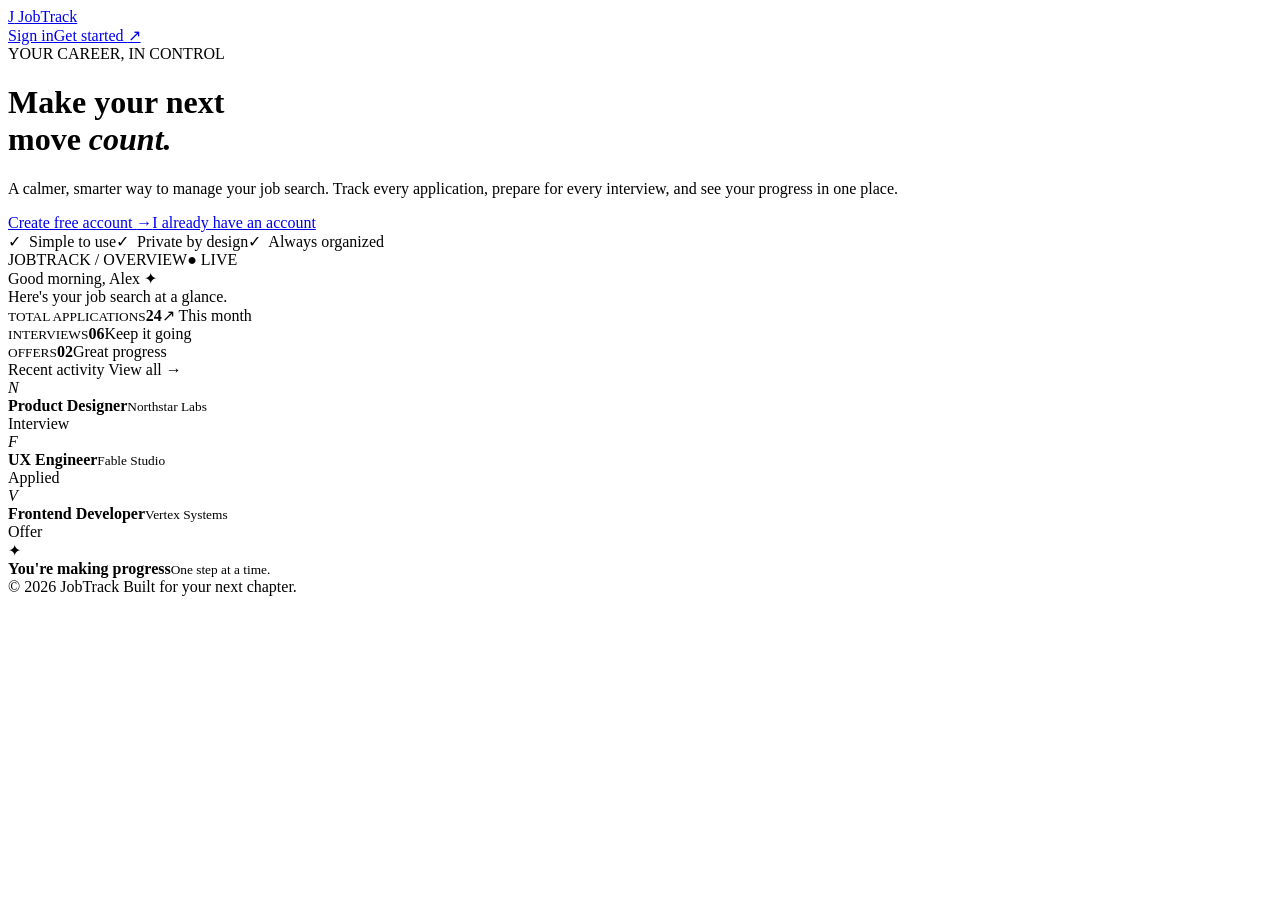
<file: src/main/resources/templates/index.html>
<!DOCTYPE html><html xmlns:th="http://www.thymeleaf.org"><head><meta charset="UTF-8"><meta name="viewport" content="width=device-width, initial-scale=1"><title>JobTrack — Own your job search</title><link rel="stylesheet" th:href="@{/css/style.css}"></head><body class="landing"><nav class="landing-nav"><a class="brand" href="/"><span class="brand-mark">J</span> JobTrack</a><div><a href="/login">Sign in</a><a class="btn btn-primary" href="/register">Get started <span>↗</span></a></div></nav><main class="hero"><div class="hero-copy"><div class="eyebrow"><span class="pulse"></span> YOUR CAREER, IN CONTROL</div><h1>Make your next<br>move <em>count.</em></h1><p class="hero-sub">A calmer, smarter way to manage your job search. Track every application, prepare for every interview, and see your progress in one place.</p><div class="hero-actions"><a class="btn btn-primary btn-large" href="/register">Create free account <span>→</span></a><a class="text-link" href="/login">I already have an account</a></div><div class="trust-row"><span>✓ &nbsp;Simple to use</span><span>✓ &nbsp;Private by design</span><span>✓ &nbsp;Always organized</span></div></div><div class="hero-visual"><div class="visual-glow"></div><div class="mock-window"><div class="mock-head"><div class="mock-dots"><i></i><i></i><i></i></div><span>JOBTRACK / OVERVIEW</span><span class="mock-live">● LIVE</span></div><div class="mock-body"><div class="mock-welcome">Good morning, Alex <span>✦</span></div><div class="mock-caption">Here's your job search at a glance.</div><div class="mock-stats"><div><small>TOTAL APPLICATIONS</small><b>24</b><label>↗ This month</label></div><div><small>INTERVIEWS</small><b>06</b><label>Keep it going</label></div><div><small>OFFERS</small><b>02</b><label>Great progress</label></div></div><div class="mock-table-title">Recent activity <span>View all →</span></div><div class="mock-row"><i class="company-icon purple">N</i><div><b>Product Designer</b><small>Northstar Labs</small></div><span class="pill interview">Interview</span></div><div class="mock-row"><i class="company-icon orange">F</i><div><b>UX Engineer</b><small>Fable Studio</small></div><span class="pill applied">Applied</span></div><div class="mock-row"><i class="company-icon green">V</i><div><b>Frontend Developer</b><small>Vertex Systems</small></div><span class="pill offer">Offer</span></div></div></div><div class="floating-note"><span>✦</span><div><b>You're making progress</b><small>One step at a time.</small></div></div></div></main><footer class="landing-footer">© 2026 JobTrack <span>Built for your next chapter.</span></footer></body></html>
</file>
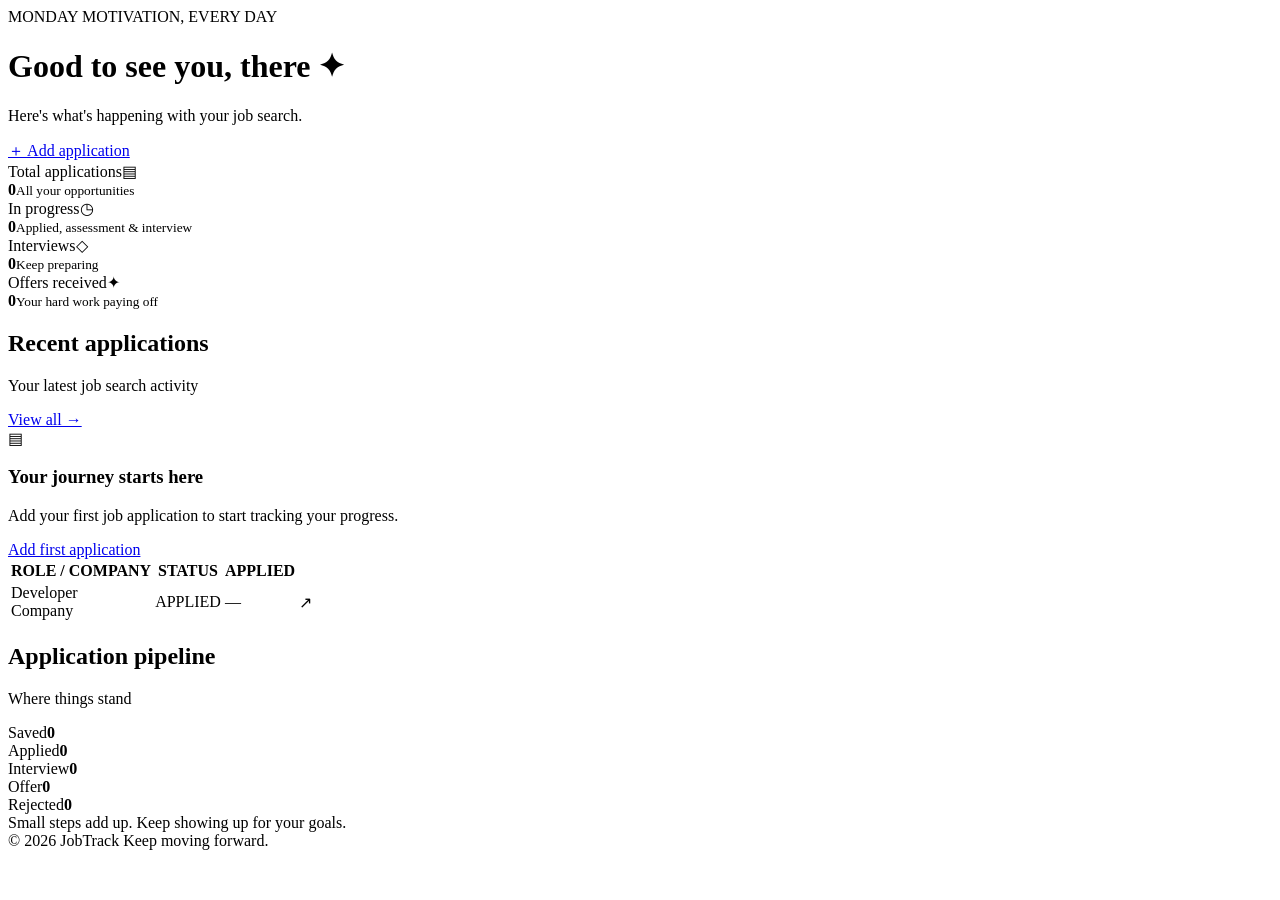
<file: src/main/resources/templates/dashboard.html>
<!DOCTYPE html><html xmlns:th="http://www.thymeleaf.org" xmlns:sec="http://www.thymeleaf.org/extras/spring-security"><head><meta charset="UTF-8"><meta name="viewport" content="width=device-width, initial-scale=1"><title>Dashboard — JobTrack</title><link rel="stylesheet" th:href="@{/css/style.css}"></head><body class="app-page"><div th:replace="~{fragments/header :: *}"></div><div class="app-shell"><div th:replace="~{fragments/side :: *}"></div><main class="main-content"><div class="page-heading"><div><div class="eyebrow">MONDAY MOTIVATION, EVERY DAY</div><h1>Good to see you, <span th:text="${user.fullName.split(' ')[0]}">there</span> <span class="wave">✦</span></h1><p>Here's what's happening with your job search.</p></div><a class="btn btn-primary" href="/applications/new">＋ Add application</a></div><div class="stats-grid"><div class="stat-card"><div class="stat-top"><span>Total applications</span><span class="stat-icon blue">▤</span></div><strong th:text="${stats.total}">0</strong><small>All your opportunities</small></div><div class="stat-card"><div class="stat-top"><span>In progress</span><span class="stat-icon violet">◷</span></div><strong th:text="${stats.applied + stats.assessment + stats.interview}">0</strong><small>Applied, assessment & interview</small></div><div class="stat-card"><div class="stat-top"><span>Interviews</span><span class="stat-icon orange">◇</span></div><strong th:text="${stats.interview}">0</strong><small>Keep preparing</small></div><div class="stat-card"><div class="stat-top"><span>Offers received</span><span class="stat-icon green">✦</span></div><strong th:text="${stats.offer}">0</strong><small>Your hard work paying off</small></div></div><div class="content-grid"><section class="panel recent-panel"><div class="panel-heading"><div><h2>Recent applications</h2><p>Your latest job search activity</p></div><a href="/applications">View all →</a></div><div th:if="${#lists.isEmpty(recent)}" class="empty-state"><div class="empty-icon">▤</div><h3>Your journey starts here</h3><p>Add your first job application to start tracking your progress.</p><a class="btn btn-primary" href="/applications/new">Add first application</a></div><div class="table-wrap" th:unless="${#lists.isEmpty(recent)}"><table><thead><tr><th>ROLE / COMPANY</th><th>STATUS</th><th>APPLIED</th><th></th></tr></thead><tbody><tr th:each="app : ${recent}"><td><a class="job-title" th:href="@{/applications/{id}(id=${app.id})}" th:text="${app.jobTitle}">Developer</a><div class="muted" th:text="${app.company}">Company</div></td><td><span class="status" th:classappend="${app.status.name().toLowerCase()}" th:text="${app.status}">APPLIED</span></td><td class="muted" th:text="${app.appliedDate != null ? #temporals.format(app.appliedDate,'dd MMM yyyy') : '—'}">—</td><td><a class="row-arrow" th:href="@{/applications/{id}(id=${app.id})}">↗</a></td></tr></tbody></table></div></section><aside class="panel progress-panel"><div class="panel-heading"><div><h2>Application pipeline</h2><p>Where things stand</p></div></div><div class="pipeline-row"><span class="dot saved"></span><span>Saved</span><b th:text="${stats.saved}">0</b></div><div class="pipeline-row"><span class="dot applied"></span><span>Applied</span><b th:text="${stats.applied}">0</b></div><div class="pipeline-row"><span class="dot interview"></span><span>Interview</span><b th:text="${stats.interview}">0</b></div><div class="pipeline-row"><span class="dot offer"></span><span>Offer</span><b th:text="${stats.offer}">0</b></div><div class="pipeline-row"><span class="dot rejected"></span><span>Rejected</span><b th:text="${stats.rejected}">0</b></div><div class="pipeline-note">Small steps add up. Keep showing up for your goals.</div></aside></div><footer class="app-footer">© 2026 JobTrack <span>Keep moving forward.</span></footer></main></div></body></html>
</file>
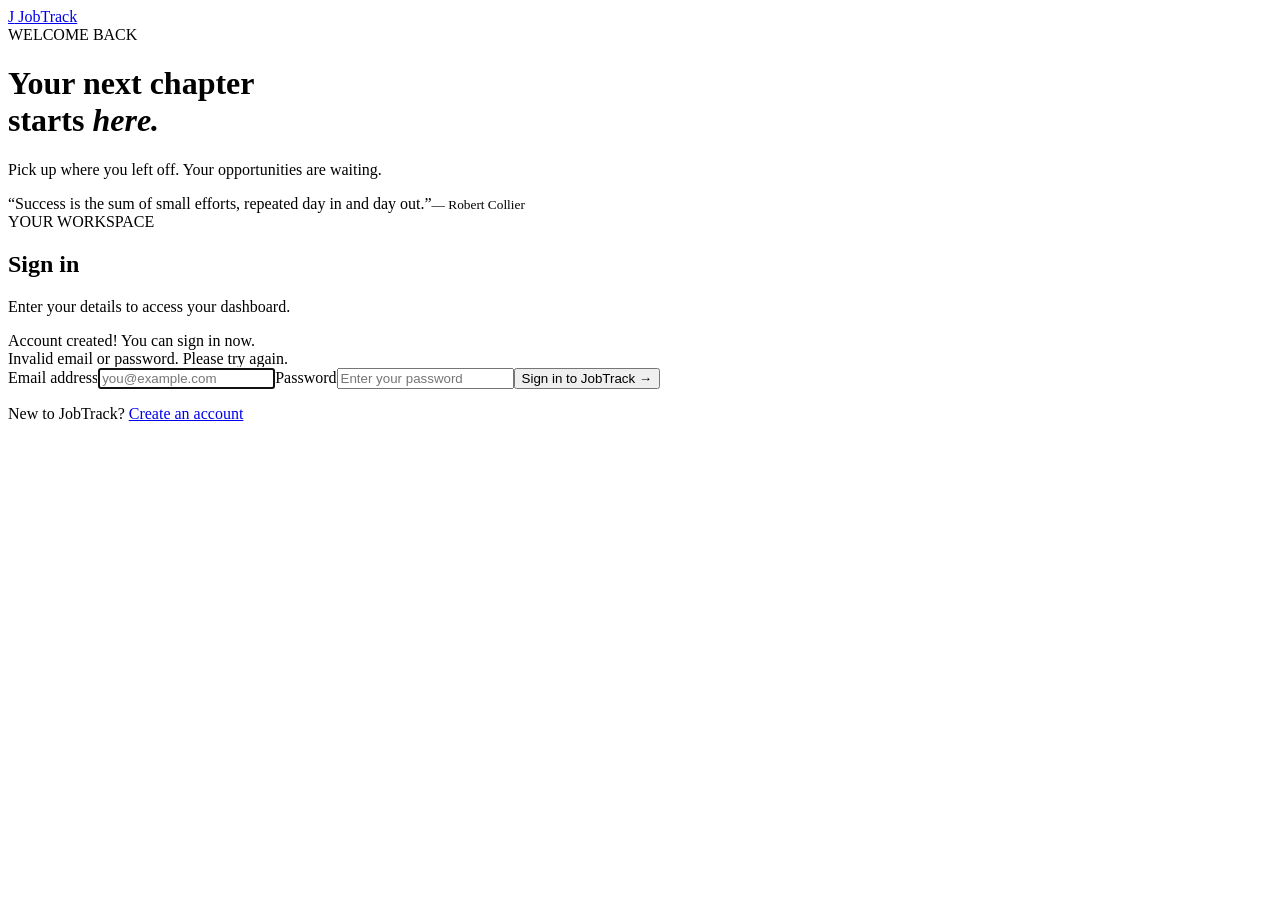
<file: src/main/resources/templates/login.html>
<!DOCTYPE html><html xmlns:th="http://www.thymeleaf.org"><head><meta charset="UTF-8"><meta name="viewport" content="width=device-width, initial-scale=1"><title>Sign in — JobTrack</title><link rel="stylesheet" th:href="@{/css/style.css}"></head><body class="auth-page"><a class="brand auth-brand" href="/"><span class="brand-mark">J</span> JobTrack</a><div class="auth-wrap"><div class="auth-intro"><div class="eyebrow">WELCOME BACK</div><h1>Your next chapter<br>starts <em>here.</em></h1><p>Pick up where you left off. Your opportunities are waiting.</p><div class="auth-quote">“Success is the sum of small efforts, repeated day in and day out.”<small>— Robert Collier</small></div></div><div class="auth-card"><div class="auth-card-head"><div class="eyebrow">YOUR WORKSPACE</div><h2>Sign in</h2><p>Enter your details to access your dashboard.</p></div><div class="alert success" th:if="${param.registered}">Account created! You can sign in now.</div><div class="alert error" th:if="${param.error}">Invalid email or password. Please try again.</div><form method="post" th:action="@{/login}"><label>Email address</label><input type="email" name="username" placeholder="you@example.com" required autofocus><label>Password</label><input type="password" name="password" placeholder="Enter your password" required><button class="btn btn-primary btn-full" type="submit">Sign in to JobTrack <span>→</span></button></form><p class="auth-switch">New to JobTrack? <a href="/register">Create an account</a></p></div></div></body></html>
</file>
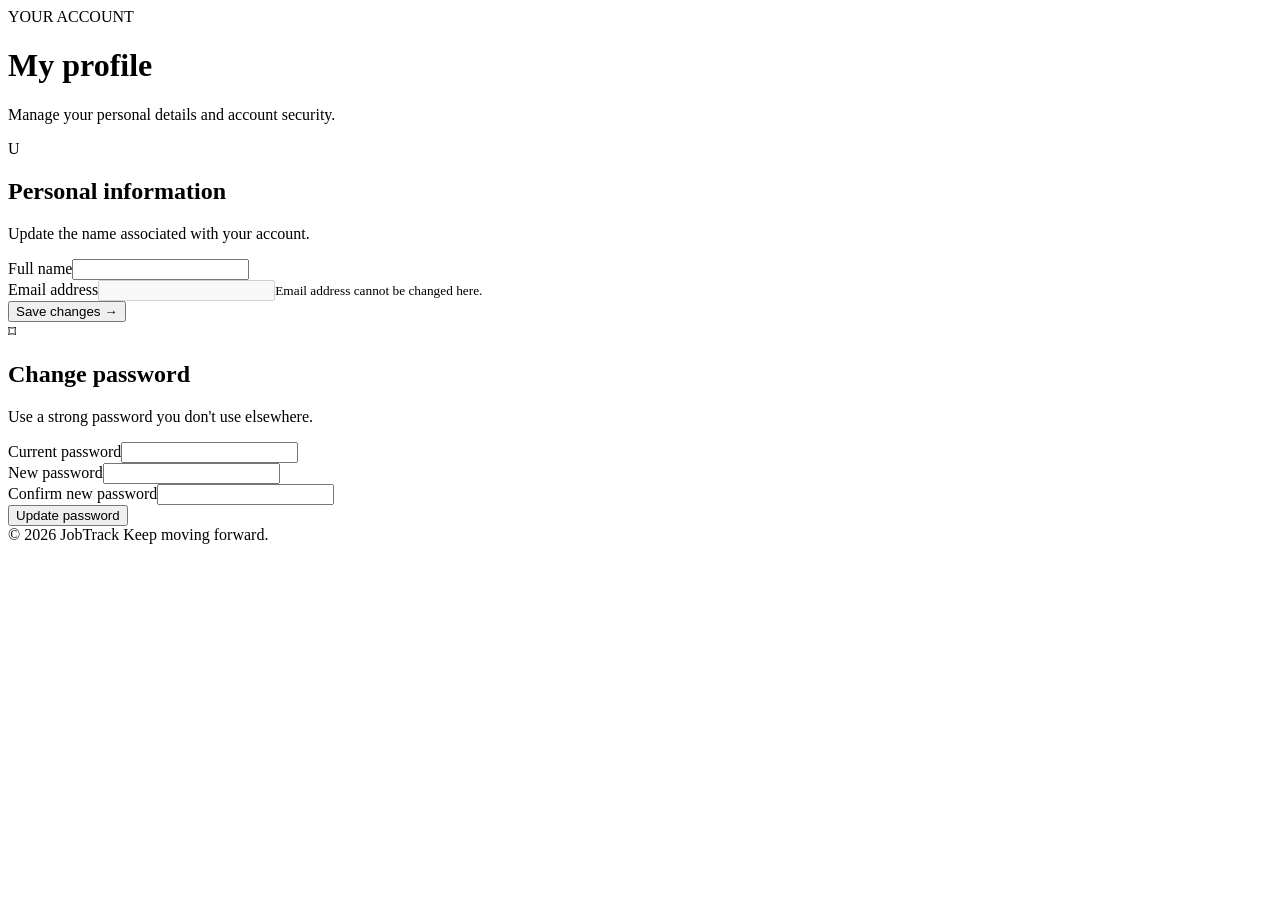
<file: src/main/resources/templates/profile.html>
<!DOCTYPE html><html xmlns:th="http://www.thymeleaf.org"><head><meta charset="UTF-8"><meta name="viewport" content="width=device-width, initial-scale=1"><title>My profile — JobTrack</title><link rel="stylesheet" th:href="@{/css/style.css}"></head><body class="app-page"><div th:replace="~{fragments/header :: *}"></div><div class="app-shell"><div th:replace="~{fragments/side :: *}"></div><main class="main-content narrow-content"><div class="page-heading"><div><div class="eyebrow">YOUR ACCOUNT</div><h1>My profile</h1><p>Manage your personal details and account security.</p></div></div><div class="alert success" th:if="${success}" th:text="${success}"></div><div class="alert error" th:if="${error}" th:text="${error}"></div><section class="panel form-panel profile-panel"><div class="section-title"><div class="avatar" th:text="${user.fullName.substring(0,1).toUpperCase()}">U</div><div><h2>Personal information</h2><p>Update the name associated with your account.</p></div></div><form method="post" th:action="@{/profile}"><div class="form-field"><label>Full name</label><input name="fullName" th:value="${user.fullName}" required maxlength="80"></div><div class="form-field"><label>Email address</label><input th:value="${user.email}" disabled><small class="helper">Email address cannot be changed here.</small></div><button class="btn btn-primary" type="submit">Save changes →</button></form></section><section class="panel form-panel profile-panel"><div class="section-title"><div class="avatar lock-avatar">⌑</div><div><h2>Change password</h2><p>Use a strong password you don't use elsewhere.</p></div></div><form method="post" th:action="@{/profile/password}"><div class="form-field"><label>Current password</label><input type="password" name="currentPassword" required></div><div class="form-field"><label>New password</label><input type="password" name="newPassword" minlength="8" maxlength="72" required></div><div class="form-field"><label>Confirm new password</label><input type="password" name="confirmPassword" minlength="8" maxlength="72" required></div><button class="btn btn-dark" type="submit">Update password</button></form></section><footer class="app-footer">© 2026 JobTrack <span>Keep moving forward.</span></footer></main></div></body></html>
</file>
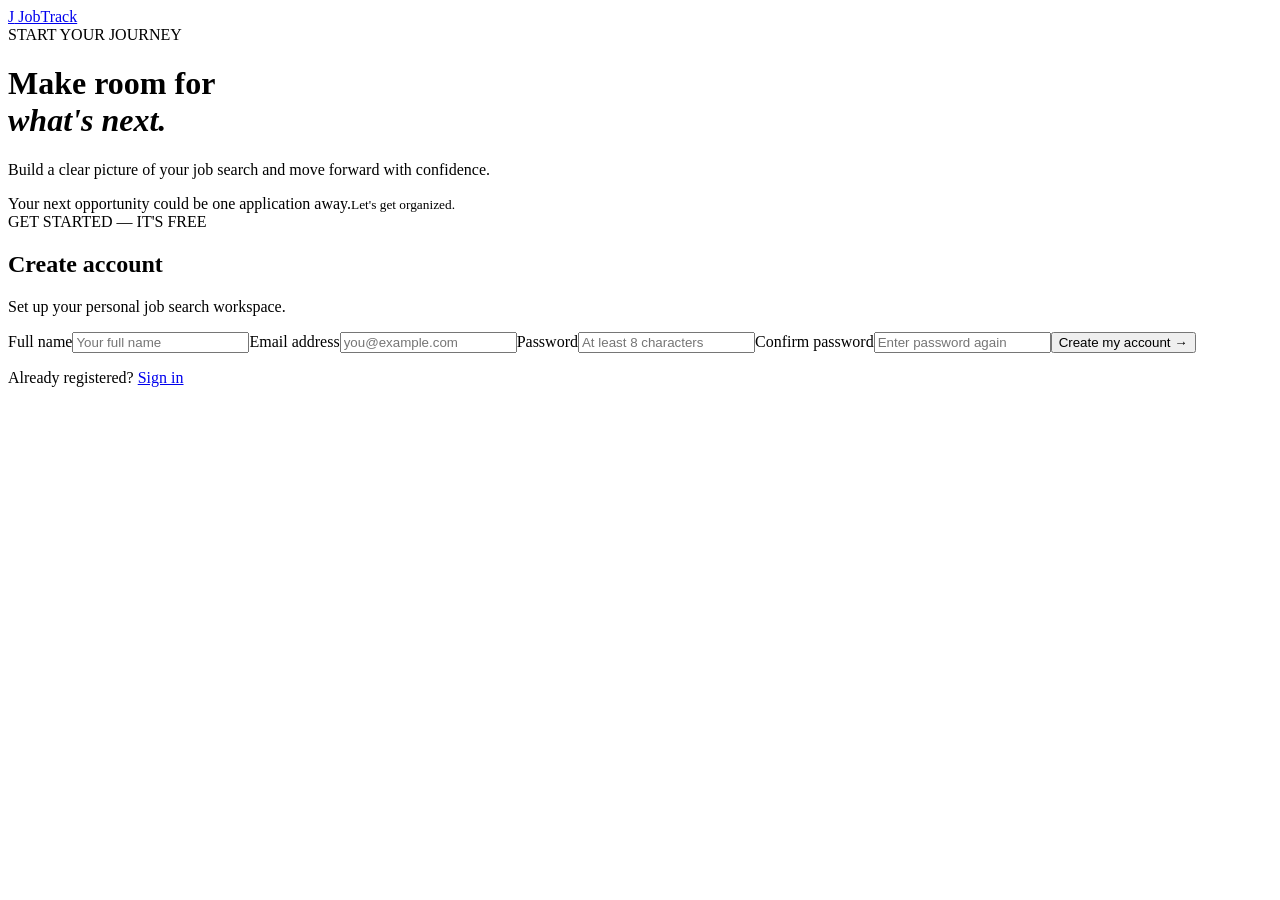
<file: src/main/resources/templates/register.html>
<!DOCTYPE html><html xmlns:th="http://www.thymeleaf.org"><head><meta charset="UTF-8"><meta name="viewport" content="width=device-width, initial-scale=1"><title>Create account — JobTrack</title><link rel="stylesheet" th:href="@{/css/style.css}"></head><body class="auth-page"><a class="brand auth-brand" href="/"><span class="brand-mark">J</span> JobTrack</a><div class="auth-wrap"><div class="auth-intro"><div class="eyebrow">START YOUR JOURNEY</div><h1>Make room for<br><em>what's next.</em></h1><p>Build a clear picture of your job search and move forward with confidence.</p><div class="auth-quote">Your next opportunity could be one application away.<small>Let's get organized.</small></div></div><div class="auth-card"><div class="auth-card-head"><div class="eyebrow">GET STARTED — IT'S FREE</div><h2>Create account</h2><p>Set up your personal job search workspace.</p></div><div class="alert error" th:if="${error}" th:text="${error}"></div><form method="post" th:action="@{/register}" th:object="${form}"><label>Full name</label><input th:field="*{fullName}" placeholder="Your full name" required><small class="field-error" th:errors="*{fullName}"></small><label>Email address</label><input type="email" th:field="*{email}" placeholder="you@example.com" required><small class="field-error" th:errors="*{email}"></small><label>Password</label><input type="password" th:field="*{password}" placeholder="At least 8 characters" minlength="8" required><small class="field-error" th:errors="*{password}"></small><label>Confirm password</label><input type="password" th:field="*{confirmPassword}" placeholder="Enter password again" required><small class="field-error" th:errors="*{confirmPassword}"></small><button class="btn btn-primary btn-full" type="submit">Create my account <span>→</span></button></form><p class="auth-switch">Already registered? <a href="/login">Sign in</a></p></div></div></body></html>
</file>
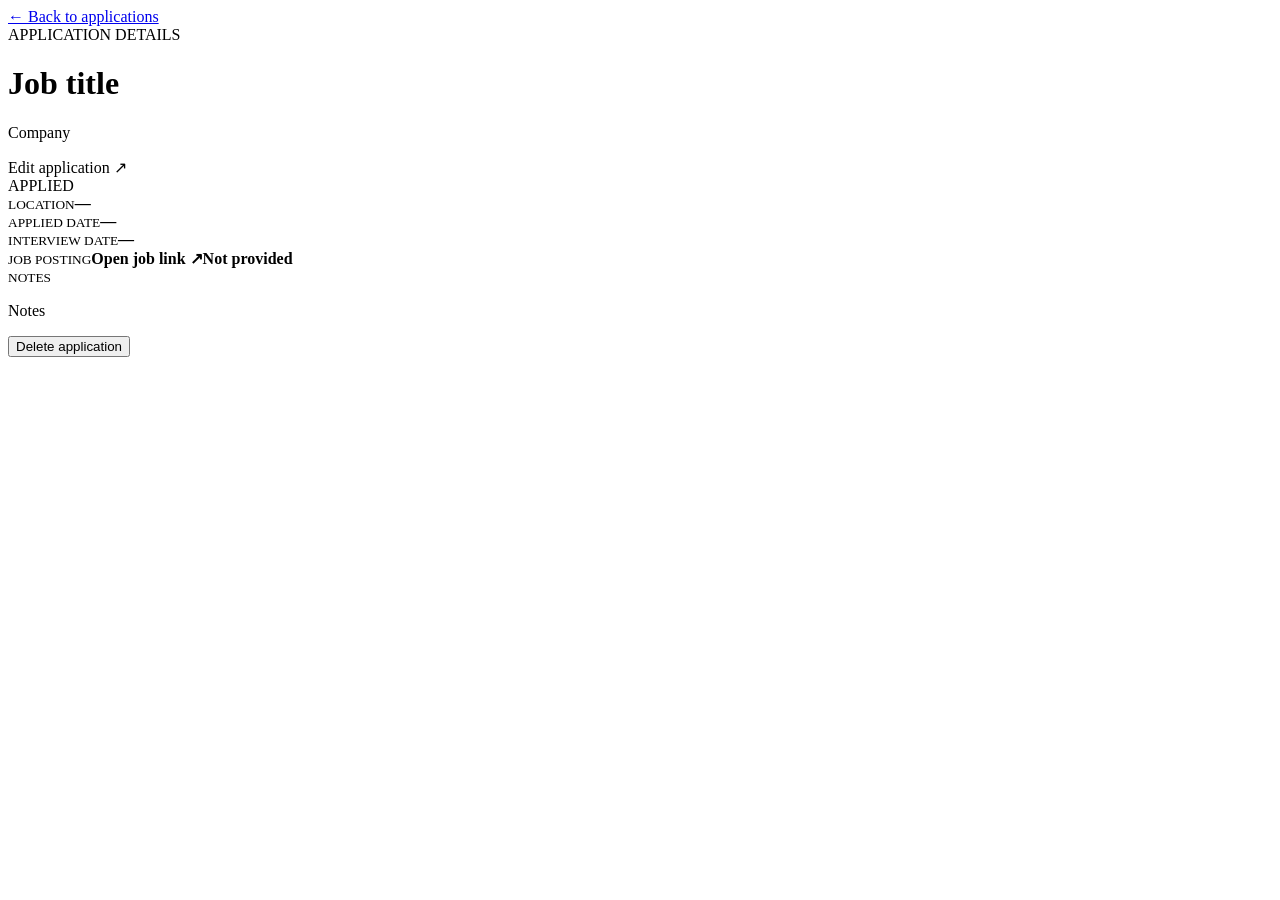
<file: src/main/resources/templates/applications/detail.html>
<!DOCTYPE html><html xmlns:th="http://www.thymeleaf.org"><head><meta charset="UTF-8"><meta name="viewport" content="width=device-width, initial-scale=1"><title>Application details — JobTrack</title><link rel="stylesheet" th:href="@{/css/style.css}"></head><body class="app-page"><div th:replace="~{fragments/header :: *}"></div><div class="app-shell"><div th:replace="~{fragments/side :: *}"></div><main class="main-content narrow-content"><a class="back-link" href="/applications">← Back to applications</a><div class="detail-head"><div><div class="eyebrow">APPLICATION DETAILS</div><h1 th:text="${application.jobTitle}">Job title</h1><p th:text="${application.company}">Company</p></div><a class="btn btn-primary" th:href="@{/applications/{id}/edit(id=${application.id})}">Edit application ↗</a></div><section class="panel detail-panel"><div class="detail-status"><span class="status" th:classappend="${application.status.name().toLowerCase()}" th:text="${application.status}">APPLIED</span></div><div class="detail-grid"><div><small>LOCATION</small><b th:text="${application.location != null && !application.location.isBlank() ? application.location : 'Not specified'}">—</b></div><div><small>APPLIED DATE</small><b th:text="${application.appliedDate != null ? #temporals.format(application.appliedDate,'dd MMM yyyy') : 'Not specified'}">—</b></div><div><small>INTERVIEW DATE</small><b th:text="${application.interviewDate != null ? #temporals.format(application.interviewDate,'dd MMM yyyy') : 'Not scheduled'}">—</b></div><div><small>JOB POSTING</small><b th:if="${application.jobUrl != null && !application.jobUrl.isBlank()}"><a th:href="${application.jobUrl}" target="_blank" rel="noopener">Open job link ↗</a></b><b th:unless="${application.jobUrl != null && !application.jobUrl.isBlank()}">Not provided</b></div></div><div class="notes-block"><small>NOTES</small><p th:text="${application.notes != null && !application.notes.isBlank() ? application.notes : 'No notes added yet.'}">Notes</p></div><form class="delete-form" th:action="@{/applications/{id}/delete(id=${application.id})}" method="post" onsubmit="return confirm('Delete this application permanently?')"><button class="delete-link" type="submit">Delete application</button></form></section></main></div></body></html>
</file>
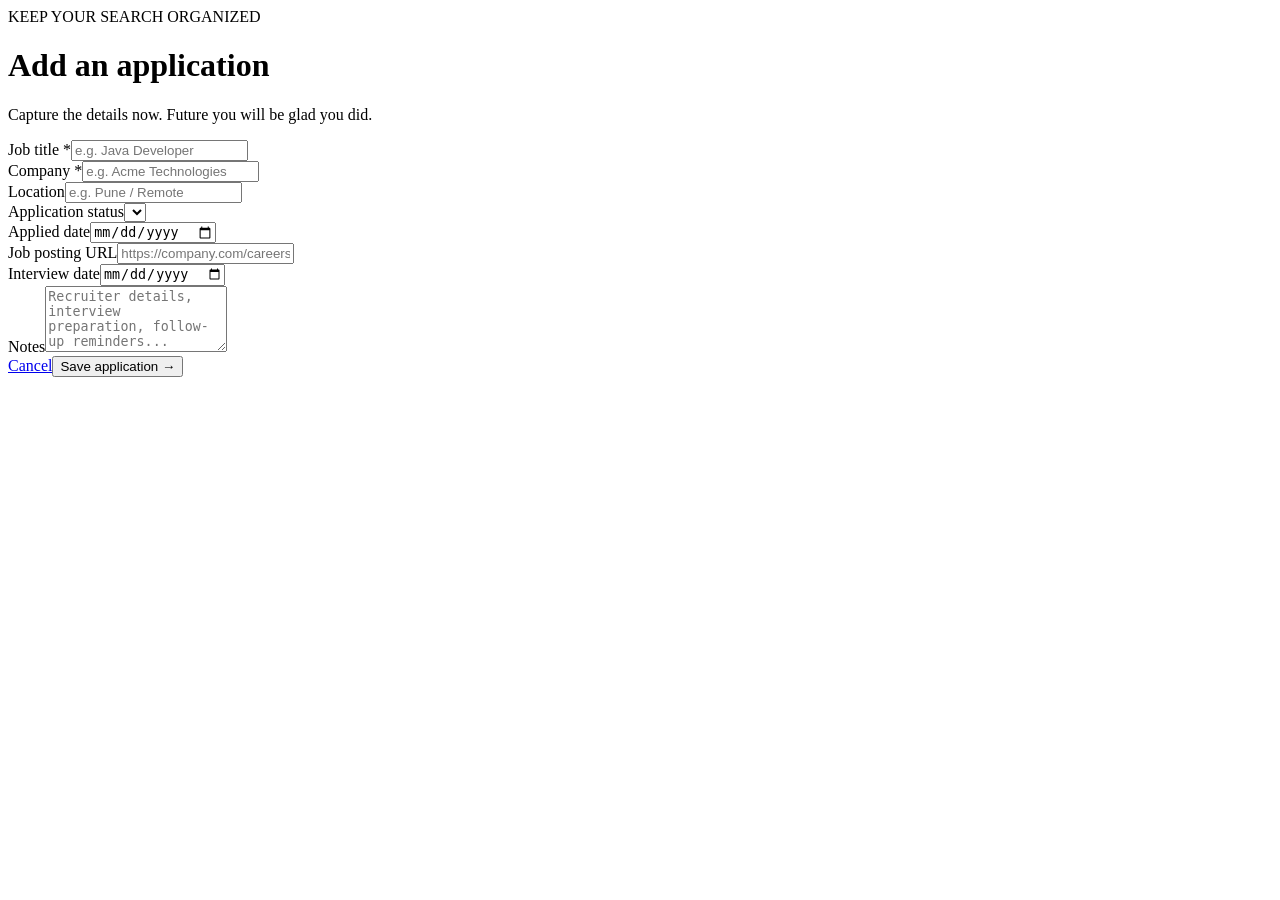
<file: src/main/resources/templates/applications/form.html>
<!DOCTYPE html><html xmlns:th="http://www.thymeleaf.org"><head><meta charset="UTF-8"><meta name="viewport" content="width=device-width, initial-scale=1"><title>Application form — JobTrack</title><link rel="stylesheet" th:href="@{/css/style.css}"></head><body class="app-page"><div th:replace="~{fragments/header :: *}"></div><div class="app-shell"><div th:replace="~{fragments/side :: *}"></div><main class="main-content narrow-content"><div class="page-heading"><div><div class="eyebrow">KEEP YOUR SEARCH ORGANIZED</div><h1 th:text="${application.id == null ? 'Add an application' : 'Edit application'}">Add an application</h1><p>Capture the details now. Future you will be glad you did.</p></div></div><section class="panel form-panel"><form th:object="${application}" th:action="${application.id == null ? '/applications' : '/applications/' + application.id}" method="post"><div class="form-grid"><div class="form-field full"><label>Job title *</label><input th:field="*{jobTitle}" placeholder="e.g. Java Developer" required maxlength="120"><small class="field-error" th:errors="*{jobTitle}"></small></div><div class="form-field"><label>Company *</label><input th:field="*{company}" placeholder="e.g. Acme Technologies" required maxlength="120"><small class="field-error" th:errors="*{company}"></small></div><div class="form-field"><label>Location</label><input th:field="*{location}" placeholder="e.g. Pune / Remote" maxlength="120"></div><div class="form-field"><label>Application status</label><select th:field="*{status}"><option th:each="s : ${statuses}" th:value="${s}" th:text="${s}"></option></select></div><div class="form-field"><label>Applied date</label><input type="date" th:field="*{appliedDate}"></div><div class="form-field full"><label>Job posting URL</label><input type="url" th:field="*{jobUrl}" placeholder="https://company.com/careers/job" maxlength="500"></div><div class="form-field"><label>Interview date</label><input type="date" th:field="*{interviewDate}"></div><div class="form-field full"><label>Notes</label><textarea th:field="*{notes}" rows="4" placeholder="Recruiter details, interview preparation, follow-up reminders..." maxlength="2000"></textarea></div></div><div class="form-actions"><a class="btn btn-light" href="/applications">Cancel</a><button class="btn btn-primary" type="submit" th:text="${application.id == null ? 'Save application →' : 'Update application →'}">Save application →</button></div></form></section></main></div></body></html>
</file>
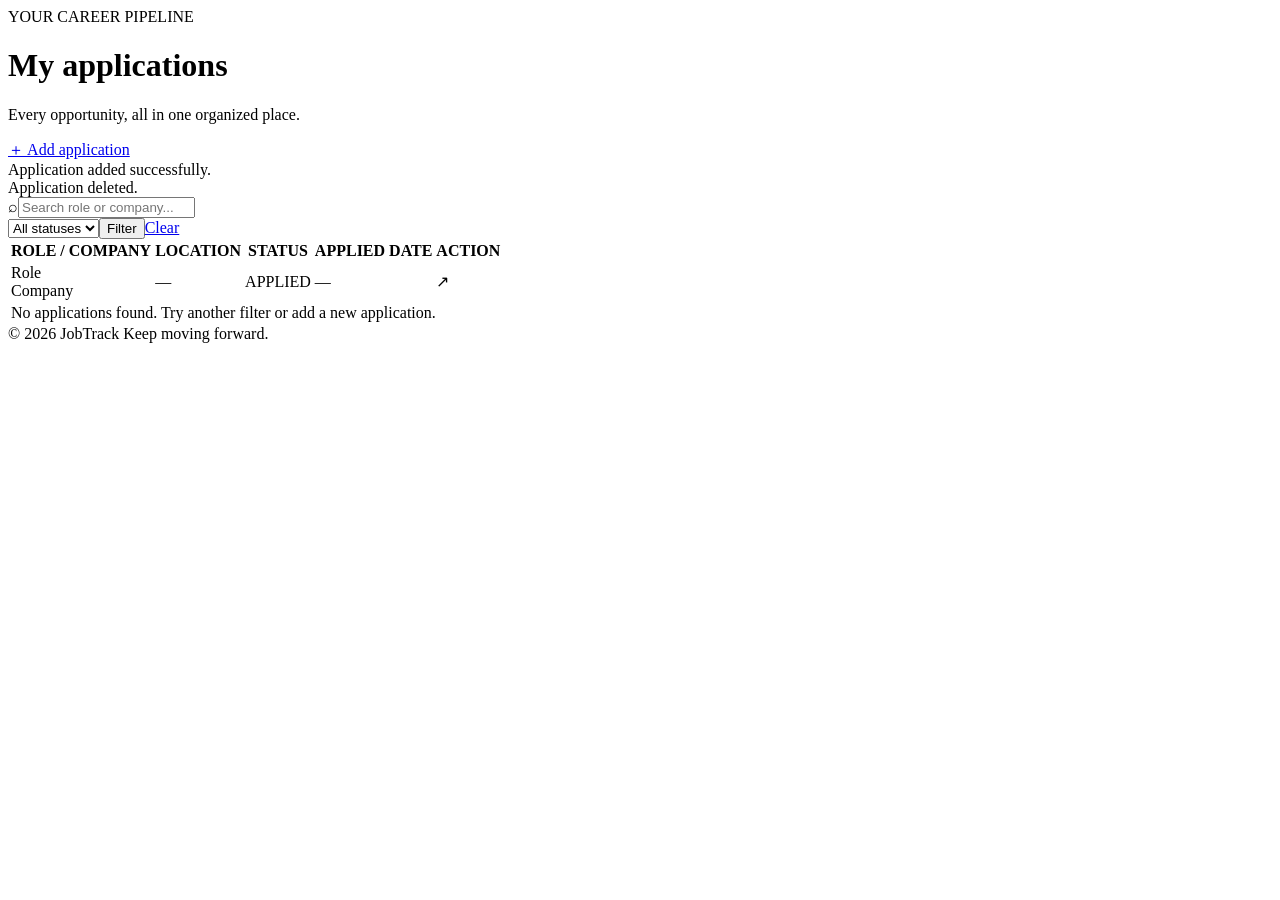
<file: src/main/resources/templates/applications/list.html>
<!DOCTYPE html><html xmlns:th="http://www.thymeleaf.org"><head><meta charset="UTF-8"><meta name="viewport" content="width=device-width, initial-scale=1"><title>Applications — JobTrack</title><link rel="stylesheet" th:href="@{/css/style.css}"></head><body class="app-page"><div th:replace="~{fragments/header :: *}"></div><div class="app-shell"><div th:replace="~{fragments/side :: *}"></div><main class="main-content"><div class="page-heading"><div><div class="eyebrow">YOUR CAREER PIPELINE</div><h1>My applications</h1><p>Every opportunity, all in one organized place.</p></div><a class="btn btn-primary" href="/applications/new">＋ Add application</a></div><div class="alert success" th:if="${param.created}">Application added successfully.</div><div class="alert success" th:if="${param.deleted}">Application deleted.</div><section class="panel list-panel"><form class="filter-bar" method="get"><div class="search-box"><span>⌕</span><input name="q" th:value="${q}" placeholder="Search role or company..."></div><select name="status"><option value="">All statuses</option><option th:each="s : ${statuses}" th:value="${s}" th:text="${s}" th:selected="${s == selectedStatus}"></option></select><button class="btn btn-dark" type="submit">Filter</button><a class="clear-link" href="/applications">Clear</a></form><div class="table-wrap"><table><thead><tr><th>ROLE / COMPANY</th><th>LOCATION</th><th>STATUS</th><th>APPLIED DATE</th><th>ACTION</th></tr></thead><tbody><tr th:each="app : ${applications}"><td><a class="job-title" th:href="@{/applications/{id}(id=${app.id})}" th:text="${app.jobTitle}">Role</a><div class="muted" th:text="${app.company}">Company</div></td><td class="muted" th:text="${app.location != null && !app.location.isBlank() ? app.location : '—'}">—</td><td><span class="status" th:classappend="${app.status.name().toLowerCase()}" th:text="${app.status}">APPLIED</span></td><td class="muted" th:text="${app.appliedDate != null ? #temporals.format(app.appliedDate,'dd MMM yyyy') : '—'}">—</td><td><a class="row-arrow" th:href="@{/applications/{id}(id=${app.id})}">↗</a></td></tr><tr th:if="${#lists.isEmpty(applications)}"><td colspan="5" class="no-results">No applications found. Try another filter or add a new application.</td></tr></tbody></table></div></section><footer class="app-footer">© 2026 JobTrack <span>Keep moving forward.</span></footer></main></div></body></html>
</file>
